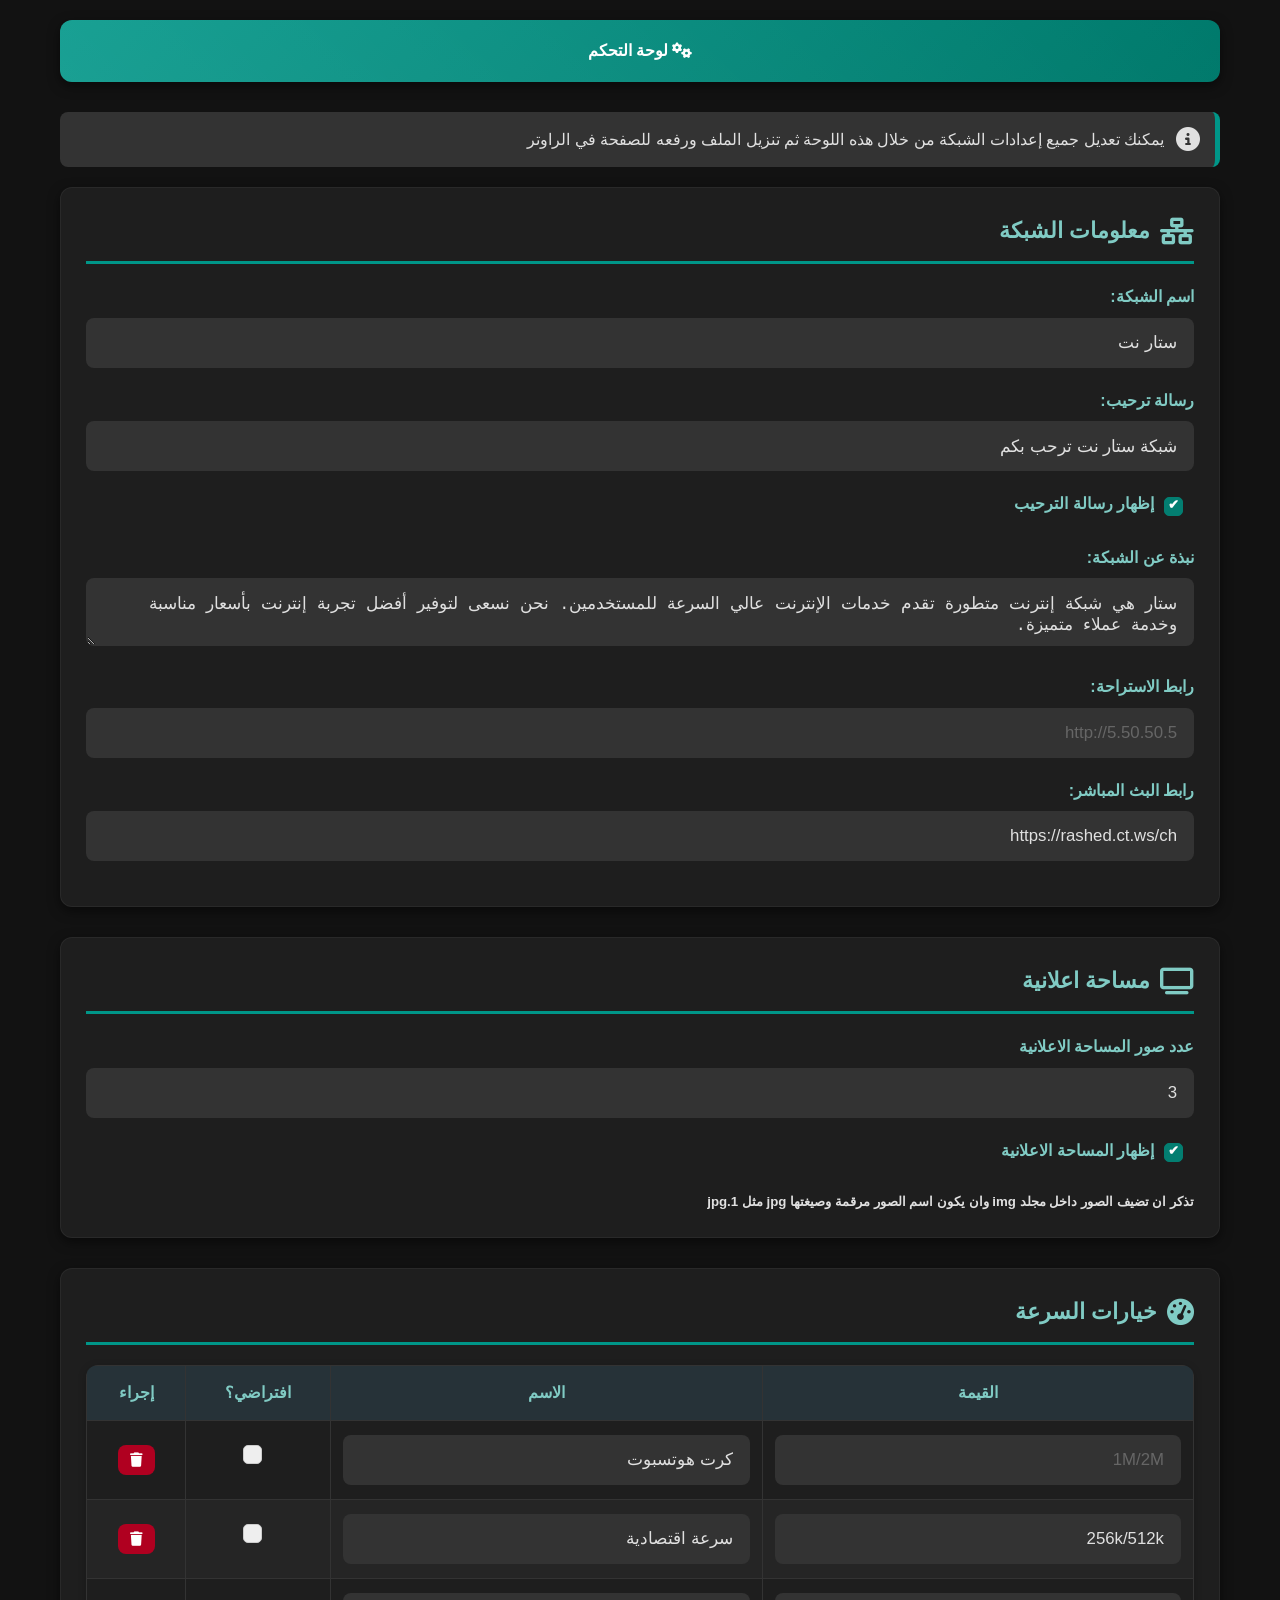
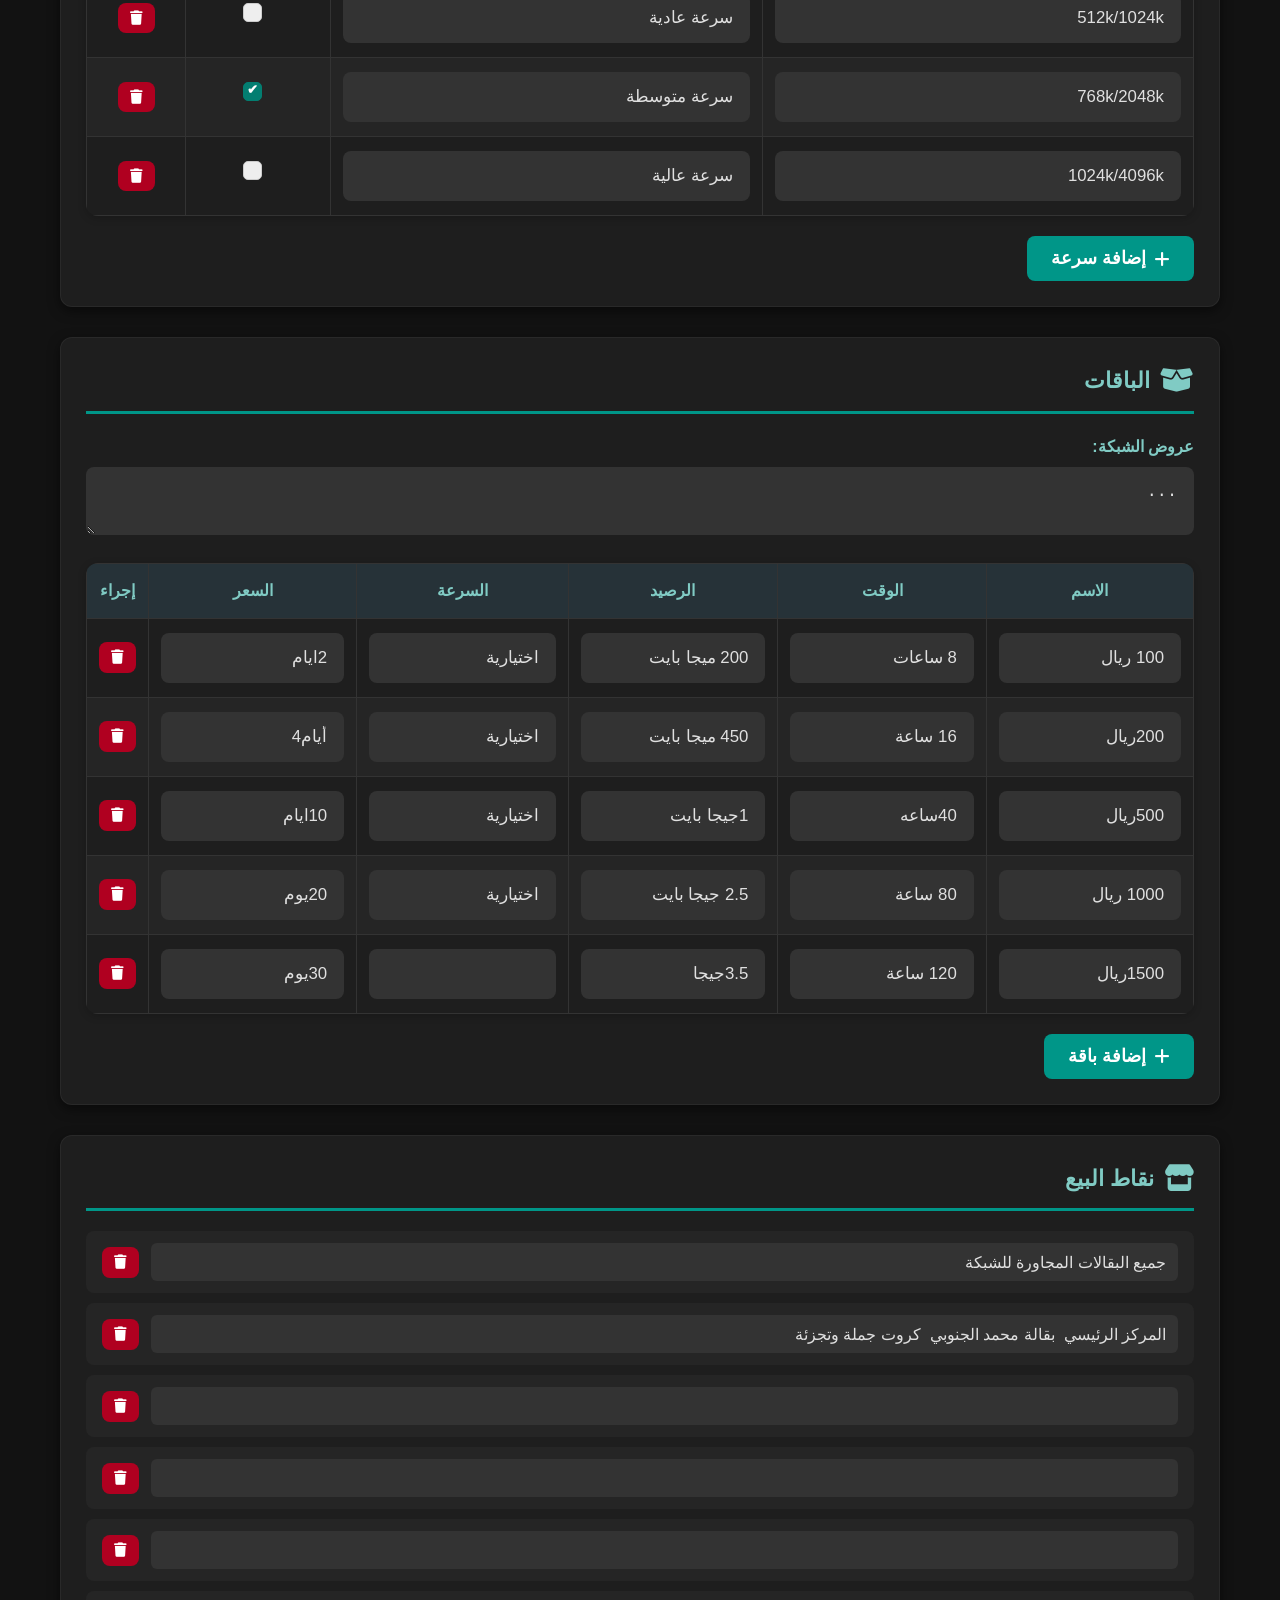
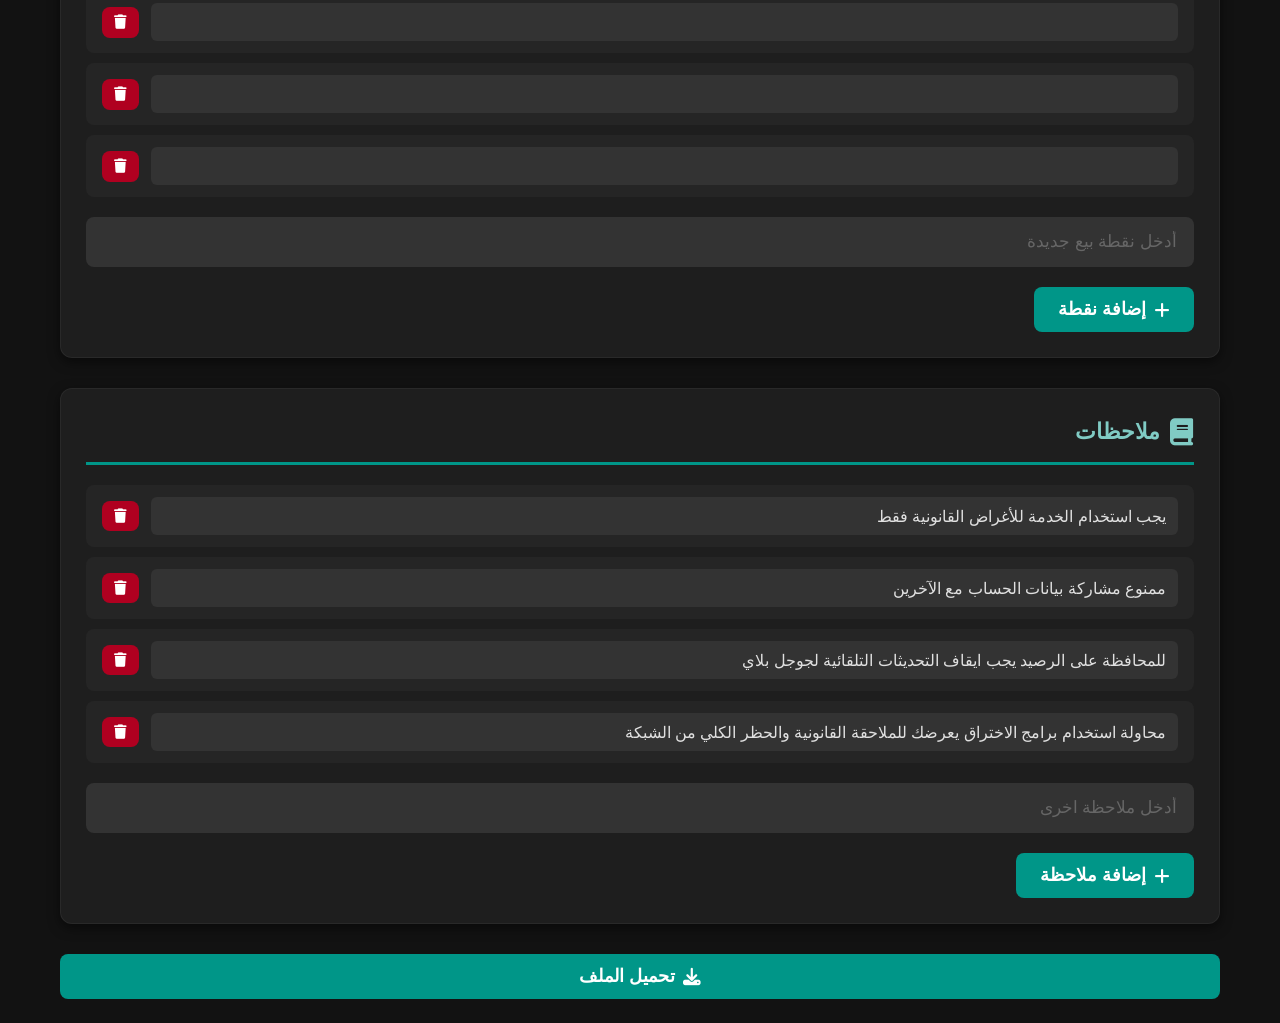
<file: dash.html>
<!doctype html>
<html lang=ar dir=rtl>
   <head>
      <meta charset=UTF-8>
      <title>لوحة التحكم</title>
      <meta name=viewport content="width=device-width,initial-scale=1,maximum-scale=1,user-scalable=no">
      <meta name=theme-color content=#121212>
      <link rel=stylesheet href=https://cdnjs.cloudflare.com/ajax/libs/font-awesome/6.4.0/css/all.min.css>
      <style>:root{--primary-color:#009688;--primary-dark:#00796b;--primary-light:#80cbc4;--background:#121212;--surface:#1e1e1e;--surface-hover:#252525;--error:#b00020;--error-dark:#7a0014;--text-primary:#e0e0e0;--text-secondary:#a0a0a0;--border-radius:12px;--box-shadow:0 4px 12px rgba(0, 0, 0, 0.5);--transition:all 0.3s cubic-bezier(0.25, 0.8, 0.25, 1)}*{box-sizing:border-box;margin:0;padding:0;-webkit-tap-highlight-color:transparent}@font-face{font-family:Tajawal;src:url('https://fonts.googleapis.com/css2?family=Tajawal:wght@400;500;700&display=swap')}body{font-family:Tajawal,'Segoe UI',Tahoma,Geneva,Verdana,sans-serif;background-color:var(--background);color:var(--text-primary);padding:20px;max-width:1200px;margin:0 auto;direction:rtl;line-height:1.6;-webkit-font-smoothing:antialiased;-moz-osx-font-smoothing:grayscale}.header{background:linear-gradient(135deg,var(--primary-color),var(--primary-dark));color:#fff;padding:18px;border-radius:var(--border-radius);text-align:center;margin-bottom:30px;box-shadow:var(--box-shadow);font-weight:700;position:relative;overflow:hidden;user-select:none}.header::after{content:'';position:absolute;top:0;right:0;bottom:0;left:0;background:linear-gradient(45deg,rgba(255,255,255,.1) 0,transparent 100%);pointer-events:none}.card{background-color:var(--surface);padding:25px;margin-bottom:30px;border-radius:var(--border-radius);box-shadow:var(--box-shadow);transition:var(--transition);border:1px solid rgba(255,255,255,.05)}.card:hover{box-shadow:0 8px 20px rgba(0,150,136,.3);transform:translateY(-2px);border-color:rgba(0,150,136,.3)}.card-title{margin-bottom:20px;padding-bottom:12px;border-bottom:3px solid var(--primary-color);font-weight:700;font-size:1.4rem;color:var(--primary-light);display:flex;align-items:center;gap:10px;user-select:none}.card-title i{font-size:1.2em}.form-group{margin-bottom:20px}label{display:block;margin-bottom:8px;font-weight:600;color:var(--primary-light);font-size:1rem}.form-control{width:100%;padding:14px 16px;border:none;border-radius:8px;background-color:#333;color:var(--text-primary);font-size:1.05rem;transition:var(--transition);border:1px solid transparent}.form-control:focus{outline:0;background-color:#444;box-shadow:0 0 0 3px rgba(0,150,136,.3);border-color:var(--primary-color);color:#fff}.form-control::placeholder{color:#666}.btn{display:inline-flex;align-items:center;justify-content:center;gap:8px;background-color:var(--primary-color);color:#fff;padding:12px 24px;border:none;border-radius:8px;cursor:pointer;font-size:1.1rem;font-weight:600;transition:var(--transition);user-select:none;text-align:center}.btn:hover{background-color:var(--primary-dark);box-shadow:0 4px 12px rgba(0,150,136,.4);transform:translateY(-2px)}.btn-block{display:flex;width:100%}.btn-danger{background-color:var(--error)}.btn-danger:hover{background-color:var(--error-dark);box-shadow:0 4px 12px rgba(176,0,32,.4)}.btn-sm{padding:8px 12px;font-size:.9rem}.table-responsive{overflow-x:auto;margin-bottom:20px;border-radius:var(--border-radius);box-shadow:0 2px 8px rgba(0,0,0,.2)}table{width:100%;border-collapse:collapse;min-width:600px}td,th{padding:14px 12px;text-align:center;border:1px solid #333}th{background-color:#263238;font-weight:700;color:var(--primary-light);position:sticky;top:0}tr:nth-child(2n){background-color:#252525}tr:hover{background-color:#2a2a2a}.list-group{list-style:none;padding:0;margin:0 0 20px}.list-item{background-color:#252525;margin-bottom:10px;padding:12px 16px;border-radius:8px;display:flex;align-items:center;gap:12px;transition:var(--transition)}.list-item:hover{background-color:#2a2a2a}.list-input{flex-grow:1;background-color:#333;border:none;color:var(--text-primary);border-radius:6px;padding:10px 12px;font-size:1rem;transition:var(--transition)}.list-input:focus{outline:0;background-color:#444;box-shadow:0 0 0 2px var(--primary-color)}.alert,.alert2{padding:15px;border-radius:8px;margin-bottom:20px;display:flex;align-items:center;gap:12px;background-color:#333;border-right:5px solid var(--primary-color)}.alert2{position:fixed;z-index:20}.alert i,.alert2 i{font-size:1.5em}@media (max-width:992px){body{padding:15px}.header{font-size:1.5rem;padding:15px}.card{padding:20px}.form-control{padding:12px 14px}}@media (max-width:768px){body{padding:12px}.header{font-size:1.3rem;padding:12px;margin-bottom:20px}.card-title{font-size:1.2rem}.btn,.form-control{font-size:1rem}td,th{padding:10px 8px;font-size:.9rem}}@media (max-width:480px){.header{font-size:1.2rem}.card{padding:16px}.btn{padding:10px 16px;font-size:.95rem}.form-control{padding:10px 12px}}.checkmark-container{display:inline-block;position:relative;padding-left:30px;margin-bottom:23px;cursor:pointer;user-select:none;font-size:16px}.checkmark-container input{position:absolute;opacity:0;cursor:pointer}.checkmark{position:absolute;top:0;left:0;height:19px;width:19px;background-color:#eee;border-radius:5px;border:1px solid #ccc;transition:.3s}.checkmark-container input:checked~.checkmark{background-color:#037e71;border-color:#037e71}.checkmark-container input:checked~.checkmark:after{content:"✔";position:absolute;left:3px;top:-3px;color:#fff;font-size:13px}.footer{background-color:#111;color:#fff;padding:25px 15px 10px 15px;font-family:Arial,sans-serif}.footer-container{display:flex;justify-content:space-between;flex-wrap:wrap;align-items:center;max-width:1000px;margin:auto}.footer-info h3{margin:0 0 5px 0;font-size:17px}.footer-info p{margin:0;font-size:14px}.footer-info a{color:#00d1b2;text-decoration:none}.footer-contact a{color:#fff;margin-left:15px;font-size:18px;transition:color .3s}.footer-contact a:hover{color:#00d1b2}.footer-bottom{text-align:center;margin-top:15px;font-size:12px;color:#aaa}@media (max-width:600px){.footer-container{flex-direction:column;text-align:center}.footer-contact a{margin:10px 8px 0 8px}}</style>
   </head>
   <body>
      <div class=header><i class="fas fa-cogs"></i> لوحة التحكم</div>
      <div class=alert>
         <i class="fas fa-info-circle"></i>
         <div>يمكنك تعديل جميع إعدادات الشبكة من خلال هذه اللوحة ثم تنزيل الملف ورفعه للصفحة في الراوتر</div>
      </div>
      <div class=card aria-label="معلومات الشبكة">
         <h3 class=card-title><i class="fas fa-network-wired"></i> معلومات الشبكة</h3>
         <div class=form-group><label for=siteName>اسم الشبكة:</label><input id=siteName class=form-control autocomplete=off placeholder="أدخل اسم الشبكة"></div>
         <div class=form-group><label for=welcomeMessage>رسالة ترحيب:</label><input id=welcomeMessage class=form-control autocomplete=off placeholder="أدخل رسالة الترحيب"></div>
         <div class=form-group style=display:flex;align-items:center;margin-top:10px><label class=checkmark-container><input type=checkbox id=welcomeMessageV><span class=checkmark></span></label><span style=margin-right:10px><label for=welcomeMessageV>إظهار رسالة الترحيب</label></span></div>
         <div class=form-group><label for=textSlider1>نبذة عن الشبكة:</label><textarea id=textSlider1 class=form-control autocomplete=off placeholder="ادخل نبذة حول الشبكة وخدماتها ..."></textarea></div>
         <div class=form-group><label for=estr>رابط الاستراحة:</label><input id=estr class=form-control autocomplete=off placeholder=http://5.50.50.5></div>
         <div class=form-group><label for=moba>رابط البث المباشر:</label><input id=moba class=form-control autocomplete=off placeholder=http://5.50.50.5></div>
      </div>
      <div class=card aria-label="مساحة اعلانية">
         <h3 class=card-title><i class="fas fa-tv"></i>مساحة اعلانية</h3>
         <div class=form-group><label for=imageCount>عدد صور المساحة الاعلانية</label><input id=imageCount type=number class=form-control autocomplete=off placeholder="أدخل عدد الصور"></div>
         <div class=form-group style=display:flex;align-items:center;margin-top:10px><label class=checkmark-container><input type=checkbox id=imageV><span class=checkmark></span></label><span style=margin-right:10px><label for=imageV>إظهار المساحة الاعلانية</label></span></div>
         <h5>تذكر ان تضيف الصور داخل مجلد img وان يكون اسم الصور مرقمة وصيغتها jpg مثل <span> 1.jpg </span></h5>
      </div>
      <div class=card aria-label="خيارات السرعة">
         <h3 class=card-title><i class="fas fa-tachometer-alt"></i> خيارات السرعة</h3>
         <div class=table-responsive>
            <table id=speedTable aria-label="جدول سرعات الإنترنت">
               <thead>
                  <tr>
                     <th>القيمة</th>
                     <th>الاسم</th>
                     <th>افتراضي؟</th>
                     <th>إجراء</th>
                  </tr>
               </thead>
               <tbody></tbody>
            </table>
         </div>
         <button onclick=addSpeed() class=btn aria-label="إضافة سرعة جديدة"><i class="fas fa-plus"></i> إضافة سرعة</button>
      </div>
      <div class=card aria-label=الباقات>
         <h3 class=card-title><i class="fas fa-box-open"></i> الباقات</h3>
         <div class=form-group><label for=offers>عروض الشبكة:</label><textarea id=offers class=form-control autocomplete=off placeholder="أدخل عرض الشبكة"></textarea></div>
         <div class=table-responsive>
            <table id=packageTable aria-label="جدول الباقات">
               <thead>
                  <tr>
                     <th>الاسم</th>
                     <th>الوقت</th>
                     <th>الرصيد</th>
                     <th>السرعة</th>
                     <th>السعر</th>
                     <th>إجراء</th>
                  </tr>
               </thead>
               <tbody></tbody>
            </table>
         </div>
         <button onclick=addPackage() class=btn aria-label="إضافة باقة جديدة"><i class="fas fa-plus"></i> إضافة باقة</button>
      </div>
      <div class=card aria-label="نقاط البيع">
         <h3 class=card-title><i class="fas fa-store"></i> نقاط البيع</h3>
         <ul id=salesList class=list-group></ul>
         <div class=form-group><input id=newSalesPoint class=form-control placeholder="أدخل نقطة بيع جديدة" autocomplete=off aria-label="نقطة بيع جديدة"></div>
         <button onclick=addSalesPoint() class=btn aria-label="إضافة نقطة بيع جديدة"><i class="fas fa-plus"></i> إضافة نقطة</button>
      </div>
      <div class=card>
         <h3 class=card-title><i class="fas fa-book"></i>ملاحظات</h3>
         <ul id=noteList class=list-group></ul>
         <div class=form-group><input id=newNote class=form-control placeholder="أدخل ملاحظة اخرى" autocomplete=off></div>
         <button onclick=addNote() class=btn aria-label="إضافة ملاحظة اخرى"><i class="fas fa-plus"></i> إضافة ملاحظة</button>
      </div>
      <script></script><button onclick=downloadConfig() class="btn btn-block" aria-label="تنزيل الملف " style=margin-top:20px><i class="fas fa-download"></i> تحميل الملف</button><script></script><script src=config.js></script><script>function showAlert(e,t="info"){const n=document.createElement("div");n.className=`alert2 alert-${t}`,n.innerHTML=`<i class="fas fa-${{info:"info-circle",success:"check-circle",warning:"exclamation-triangle",error:"times-circle"}[t]}"></i><div>${e}</div>`,document.body.insertBefore(n,document.body.firstChild.nextSibling),setTimeout((()=>{n.style.opacity="0",setTimeout((()=>n.remove()),300)}),5e3)}function loadAllData(){document.getElementById("siteName").value=siteConfig.siteName||"",document.getElementById("estr").value=siteConfig.estr||"",document.getElementById("moba").value=siteConfig.moba||"",document.getElementById("offers").value=siteConfig.offers||"",document.getElementById("welcomeMessage").value=siteConfig.welcomeMessage||"",document.getElementById("textSlider1").value=siteConfig.textSlider1||"",document.getElementById("imageCount").value=siteConfig.imageCount||"",document.getElementById("welcomeMessageV").checked=siteConfig.welcomeMessageV||!1,document.getElementById("imageV").checked=siteConfig.imageV||!1,loadSpeeds(),loadPackages(),loadSalesPoints(),loadNote()}function loadSpeeds(){let e=document.querySelector("#speedTable tbody");e.innerHTML="",(siteConfig.speedOptions||[]).forEach(((t,n)=>{t.visible&&(e.innerHTML+=`<tr><td><input class="form-control" value="${t.value}" onchange="siteConfig.speedOptions[${n}].value=this.value" placeholder="1M/2M" aria-label="قيمة السرعة ${n+1}"></td><td><input class="form-control" value="${t.name}" onchange="siteConfig.speedOptions[${n}].name=this.value" aria-label="اسم السرعة ${n+1}"></td><td style="text-align:center"><label class="checkmark-container"><input type="checkbox" ${t.default?"checked":""} onchange="selectOnlyOne(${n}, this)"><span class="checkmark"></span></label></td><td style="text-align:center"><button onclick="deleteSpeed(${n})" class="btn btn-danger btn-sm" aria-label="حذف سرعة ${n+1}"><i class="fas fa-trash"></i></button></td></tr>`)}))}function addSpeed(){let e=siteConfig.speedOptions.findIndex(e=>!e.visible);-1!==e?(siteConfig.speedOptions[e].visible=!0,loadSpeeds(),showAlert("تمت إضافة سرعة جديدة. يرجى تعبئة البيانات.","success")):showAlert("لايمكنك إضافة المزيد من السرعات","warning")}function deleteSpeed(e){confirm("هل أنت متأكد من حذف هذه السرعة؟")&&(siteConfig.speedOptions[e].visible=!1,loadSpeeds(),showAlert("تم حذف السرعة بنجاح.","success"))}function selectOnlyOne(e,t){t.checked?siteConfig.speedOptions.forEach(((t,n)=>{t.default=n===e})):siteConfig.speedOptions[e].default=!1,loadSpeeds()}function loadPackages(){let e=document.querySelector("#packageTable tbody");e.innerHTML="",(siteConfig.packages||[]).forEach(((t,n)=>{e.innerHTML+=`<tr><td><input class="form-control" value="${t.title}" onchange="siteConfig.packages[${n}].title=this.value" aria-label="عنوان الباقة ${n+1}"></td><td><input class="form-control" value="${t.time}" onchange="siteConfig.packages[${n}].time=this.value" aria-label="مدة الباقة ${n+1}"></td><td><input class="form-control" value="${t.size}" onchange="siteConfig.packages[${n}].size=this.value" aria-label="رصيد الباقة ${n+1}"></td><td><input class="form-control" value="${t.speed}" onchange="siteConfig.packages[${n}].speed=this.value" aria-label="سرعة الباقة ${n+1}"></td><td><input class="form-control" value="${t.price}" onchange="siteConfig.packages[${n}].price=this.value" aria-label="سعر الباقة ${n+1}"></td><td style="text-align:center"><button onclick="deletePackage(${n})" class="btn btn-danger btn-sm" aria-label="حذف الباقة ${n+1}"><i class="fas fa-trash"></i></button></td></tr>`}))}function addPackage(){siteConfig.packages.push({title:"",time:"",size:"",speed:"",price:""}),loadPackages(),showAlert("تمت إضافة باقة جديدة. يرجى تعبئة البيانات.","success")}function deletePackage(e){confirm("هل أنت متأكد من حذف هذه الباقة؟")&&(siteConfig.packages.splice(e,1),loadPackages(),showAlert("تم حذف الباقة بنجاح.","success"))}function loadSalesPoints(){let e=document.getElementById("salesList");e.innerHTML="",(siteConfig.salesPoints||[]).forEach(((t,n)=>{e.innerHTML+=`<li class="list-item"><input type="text" class="list-input" value="${t}" onchange="siteConfig.salesPoints[${n}] = this.value" aria-label="نقطة بيع رقم ${n+1}" /><button onclick="deleteSalesPoint(${n})" class="btn btn-danger btn-sm" aria-label="حذف نقطة البيع رقم ${n+1}"><i class="fas fa-trash"></i></button></li>`}))}function loadNote(){let e=document.getElementById("noteList");e.innerHTML="",(siteConfig.note||[]).forEach(((t,n)=>{e.innerHTML+=`<li class="list-item"><input type="text" class="list-input" value="${t}" onchange="siteConfig.note[${n}] = this.value" aria-label=" ملاحظة رقم ${n+1}" /><button onclick="deleteNote(${n})" class="btn btn-danger btn-sm" aria-label="حذف الملاحظة رقم ${n+1}"><i class="fas fa-trash"></i></button></li>`}))}function addNote(){let e=document.getElementById("newNote").value.trim();e?(siteConfig.note.push(e),document.getElementById("newNote").value="",loadNote(),showAlert("تمت إضافة ملاحظة جديدة.","success")):showAlert("يرجى إدخال اسم الملاحظة أولاً.","warning")}function addSalesPoint(){let e=document.getElementById("newSalesPoint").value.trim();e?(siteConfig.salesPoints.push(e),document.getElementById("newSalesPoint").value="",loadSalesPoints(),showAlert("تمت إضافة نقطة بيع جديدة.","success")):showAlert("يرجى إدخال اسم نقطة البيع أولاً.","warning")}function deleteNote(e){confirm("هل أنت متأكد من حذف الملاحظة هذه؟")&&(siteConfig.note.splice(e,1),loadNote(),showAlert("تم حذف الملاحظة بنجاح.","success"))}function deleteSalesPoint(e){confirm("هل أنت متأكد من حذف نقطة البيع هذه؟")&&(siteConfig.salesPoints.splice(e,1),loadSalesPoints(),showAlert("تم حذف نقطة البيع بنجاح.","success"))}function downloadConfig(){if(!document.getElementById("siteName").value.trim())return void showAlert("يرجى إدخال اسم الشبكة أولاً.","warning");siteConfig.siteName=document.getElementById("siteName").value.trim(),siteConfig.estr=document.getElementById("estr").value.trim(),siteConfig.moba=document.getElementById("moba").value.trim(),siteConfig.offers=document.getElementById("offers").value.trim(),siteConfig.welcomeMessage=document.getElementById("welcomeMessage").value.trim(),siteConfig.textSlider1=document.getElementById("textSlider1").value.trim(),siteConfig.imageCount=document.getElementById("imageCount").value.trim(),siteConfig.welcomeMessageV=document.getElementById("welcomeMessageV").checked,siteConfig.imageV=document.getElementById("imageV").checked;let e="window.siteConfig = "+JSON.stringify(siteConfig,null,4)+";",t=new Blob([e],{type:"application/javascript"}),n=document.createElement("a");n.href=URL.createObjectURL(t),n.download="config.js",document.body.appendChild(n),n.click(),document.body.removeChild(n),showAlert("تم إنشاء ملف الإعدادات بنجاح. جاري التحميل...","success")}document.addEventListener("DOMContentLoaded",(()=>{void 0!==window.siteConfig?(siteConfig=window.siteConfig,loadAllData()):showAlert("⚠️ لم يتم العثور على ملف config.js في نفس المجلد!","error")}));alert("مرحبًا بك!\nهذي اللوحة تمكنك من تعديل بيانات شبكتك بسهولة , بعد الانتهاء من التعديل اضغط زر تحميل الملف سيتم تحميل ملف بإسم config.js ولازم يكون الملف بالاسم السابق , ارفع الملف لداخل الصفحة في الراوتر");</script>
   </body>
</html>
</file>
